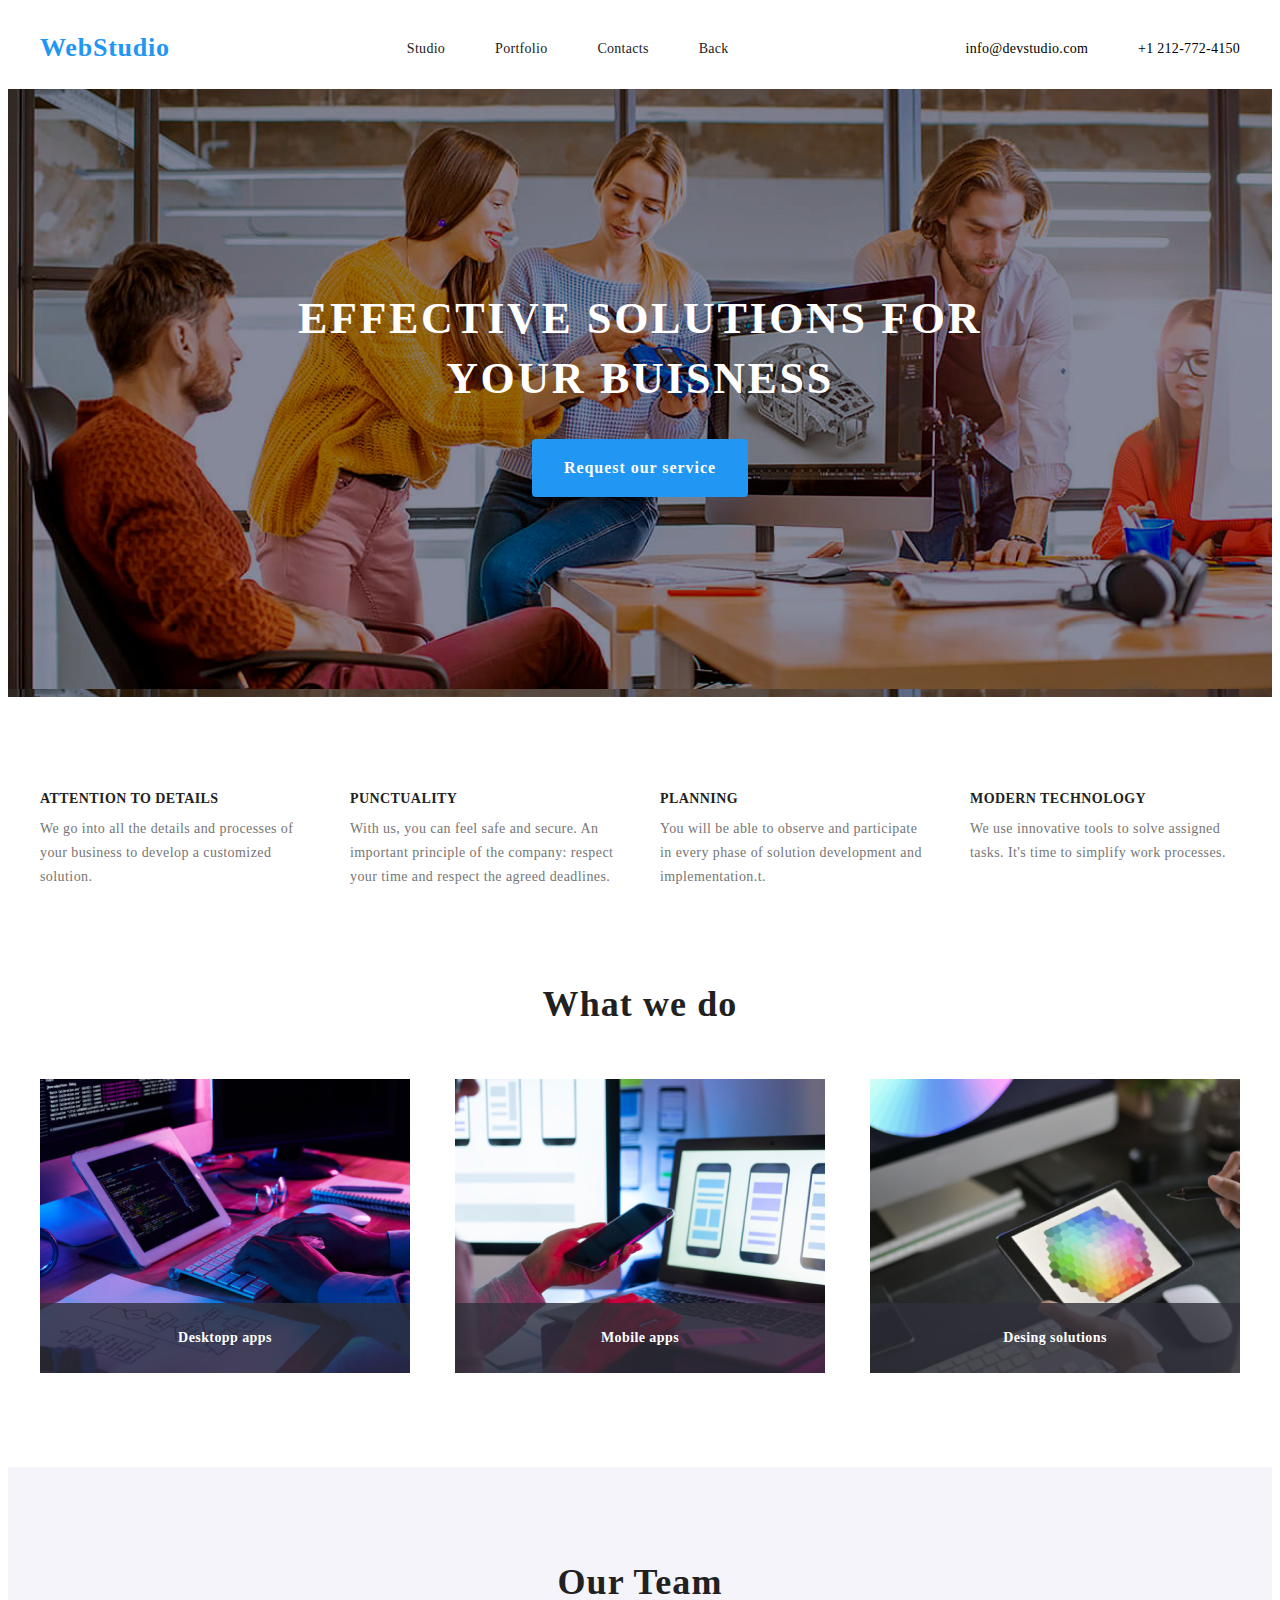
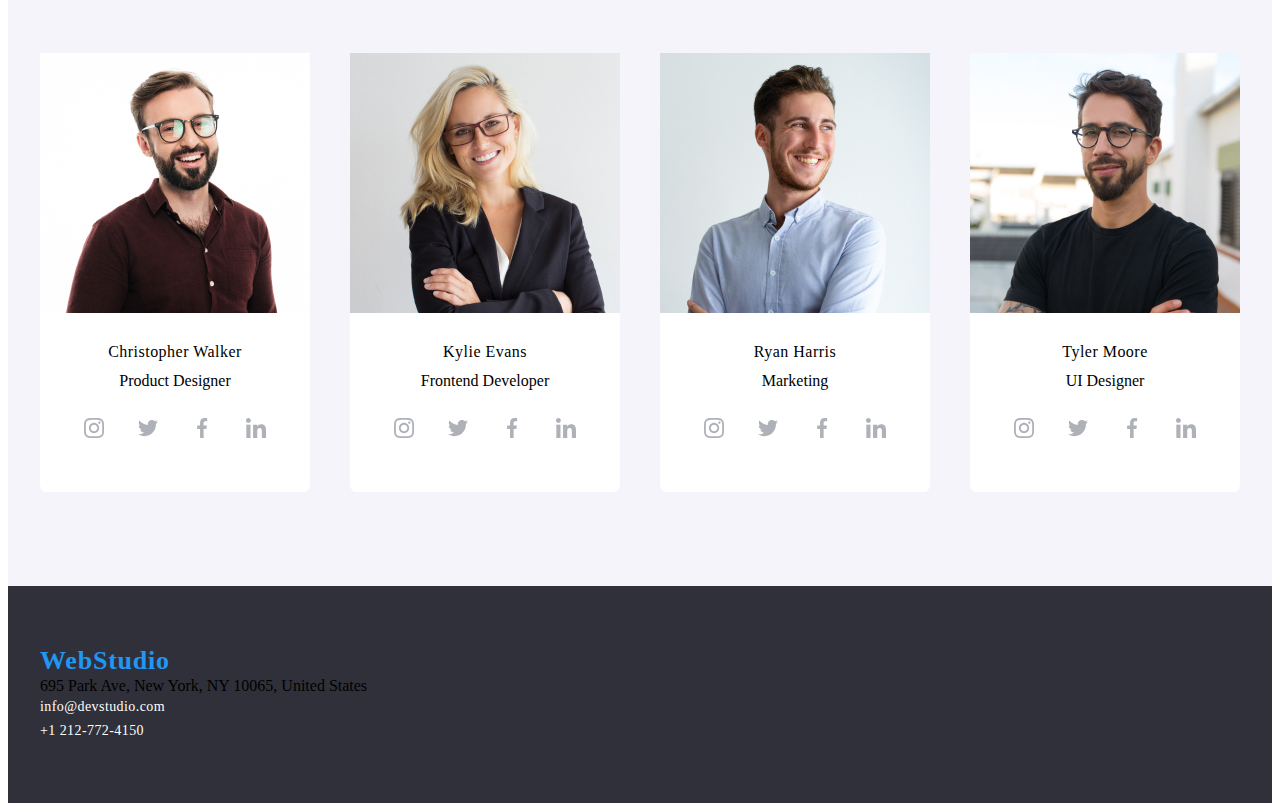
<file: index.html>
<!DOCTYPE html>
<html lang="en">
<head>
    <meta charset="UTF-8">
    <meta name="viewport" content="width=device-width, initial-scale=1.0">
    <title>Document</title>
    <link rel="stylesheet"
href="https://cdnjs.cloudflare.com/ajax/libs/modern-normalize/2.0.0/modern-normalize.min.css"
integrity="sha512-4xo8blKMVCiXpTaLzQSLSw3KFOVPWhm/TRtuPVc4WG6kUgjH6J03IBuG7JZPkcWMxJ5huwaBpOpnwYElP/m6wg=="
crossorigin="anonymous"
referrerpolicy="no-referrer"/>
    <link rel="stylesheet" href="./style.css">
    <link rel="stylesheet" href="./reset.css">
</head>
<body>
<header class="header">
    <div class="container header-container">
<a href="" class="logo">WebStudio</a>
<nav class="nav">
<ul class="nav-list">
    <li class="nav-list-item"><a href="" class="nav-list-link">Studio</a></li>
    <li class="nav-list-item"><a href="./portfolio.html" class="nav-list-link">Portfolio</a></li>
    <li class="nav-list-item"><a href="" class="nav-list-link">Contacts</a></li>
    <li class="nav-list-item"><a href="https://jogyamaha36.github.io/Project1/" class="nav-list-link">Back</a></li>
</ul>
</nav>
 <ul class="contact-list">
    <li class="contact-list-item"><a class="contact-list-link" href="">info@devstudio.com</a></li>
    <li class="contact-list-item"><a class="contact-list-link" href="">+1 212-772-4150  </a></li>
 </ul>
</div>
</header>
<main>
    <section class="hero">
        <div class="container">
  <h1 class="hero-title">
    EFFECTIVE SOLUTIONS FOR YOUR BUISNESS
  </h1>
  <button class="hero-btn">
    Request our service    
  </button>
</div>
    </section> 
    <!-- ОСОБЛИВОСТІ -->
    <section class="features">
        <div class="container">
        <ul class="features-list">
            <li class="features-list-item">
                <h3 class="features-list-title">ATTENTION TO DETAILS</h3>
                <p class="features-list-text">We go into all the details and processes of your business to develop a customized solution.</p>
            </li>
            <li>
                <h3 class="features-list-title">PUNCTUALITY</h3>
                <p class="features-list-text">With us, you can feel safe and secure. An important principle of the company: respect your time and respect the agreed deadlines.</p>
            </li>
            <li>
                <h3 class="features-list-title">PLANNING</h3>
                <p class="features-list-text">You will be able to observe and participate in every phase of solution development and implementation.t.</p>
            </li>
            <li>
                <h3 class="features-list-title">MODERN TECHNOLOGY</h3>
                <p class="features-list-text">We use innovative tools to solve assigned tasks. It's time to simplify work processes.</p>
            </li>
        </ul>
    </div>
    </section>
    <section class="work">
        <div class="container">
        <h2 class="work-title">
    What we do
        </h2>
        <ul class="work-list">
            <li class="work-list-item">
                <div class="work-list-wrap"><img src="./Images/box 1.png" alt="">
                    <p class="work-list-text">
                        Desktopp apps
                    </p>
                </div>
                </li>
            <li class="work-list-item">
                <div class="work-list-wrap"><img src="./Images/box 2.png" alt="">
                    <p class="work-list-text">
                        Mobile apps
                    </p>  
                </div>
                </li>
            <li class="work-list-item">
                <div class="work-list-wrap"><img src="./Images/box 3.png" alt="">
                    <p class="work-list-text">
                        Desing solutions
                    </p>
                </div>
              </li>
        </ul>
    </div>
    </section>
    <section class="team">
        <div class="container">
        <h2 class="team-title">
 Our Team
        </h2>
        <ul class="team-list">
            <li class="team-list-item">
                <img src="./Images/img (6).jpg" alt="">
                <h3 class="team-list-title">Christopher Walker</h3>
                <p class="team-list-text">Product Designer</p>
                <ul class="team-list-ul">
                    <li>
                        <div class="image">
                        <a href="">
                            <img class="icon" src="./Images/instagram 2 (1).svg" alt="">
                        </a>
                    </div>
                    </li>
                    <li>
                        <div class="image">
                        <a href="">
                            <img class="icon" src="./Images/twitter 1 (1).svg" alt="">
                        </a>
                    </div>
                    </li>
                    <li>
                        <div class="image">
                        <a href="">
                            <img class="icon" src="./Images/facebook 1 (1).svg" alt="">
                        </a>
                    </div>
                    </li>
                    <li>
                        <div class="image">
                        <a href="">
                            <img class="icon" src="./Images/linkedin 1 (1).svg" alt="">
                        </a>
                    </div>
                    </li>
                </ul>
            </li>
            <li class="team-list-item">
                <img src="./Images/img (2).jpg" alt="">
                <h3 class="team-list-title">Kylie Evans</h3>
                <p class="team-list-text">Frontend Developer</p>
                <ul class="team-list-ul">
                    <li>
                        <div class="image">
                        <a href="">
                            <img class="icon" src="./Images/instagram 2 (1).svg" alt="">
                        </a>
                    </div>
                    </li>
                    <li>
                        <div class="image">
                        <a href="">
                            <img class="icon" src="./Images/twitter 1 (1).svg" alt="">
                        </a>
                    </div>
                    </li>
                    <li>
                        <div class="image">
                        <a href="">
                            <img class="icon" src="./Images/facebook 1 (1).svg" alt="">
                        </a>
                    </div>
                    </li>
                    <li>
                        <div class="image">
                        <a href="">
                            <img class="icon" src="./Images/linkedin 1 (1).svg" alt="">
                        </a>
                    </div>
                    </li>
                </ul>
            </li>
            <li class="team-list-item">
                <img src="./Images/img (3).jpg" alt="">
                <h3 class="team-list-title">Ryan Harris</h3>
                <p class="team-list-text">Marketing</p>
                <ul class="team-list-ul">
                    <li>
                        <div class="image">
                        <a href="">
                            <img class="icon" src="./Images/instagram 2 (1).svg" alt="">
                        </a>
                    </div>
                    </li>
                    <li>
                        <div class="image">
                        <a href="">
                            <img class="icon" src="./Images/twitter 1 (1).svg" alt="">
                        </a>
                    </div>
                    </li>
                    <li>
                        <div class="image">
                        <a href="">
                            <img class="icon" src="./Images/facebook 1 (1).svg" alt="">
                        </a>
                    </div>
                    </li>
                    <li>
                        <div class="image">
                        <a href="">
                            <img class="icon" src="./Images/linkedin 1 (1).svg" alt="">
                        </a>
                    </div>
                    </li>
                </ul>
            </li>
            <li class="team-list-item">
                <img src="./Images/img (4).jpg" alt="">
                <h3 class="team-list-title">Tyler Moore</h3>
                <p class="team-list-text">UI Designer</p>
                <ul class="team-list-ul">
                    <li>
                        <div class="image">
                        <a href="">
                            <img class="icon" src="./Images/instagram 2 (1).svg" alt="">
                        </a>
                    </div>
                    </li>
                    <li>
                        <div class="image">
                        <a href="">
                            <img class="icon" src="./Images/twitter 1 (1).svg" alt="">
                        </a>
                    </div>
                    </li>
                    <li>
                        <div class="image">
                        <a href="">
                            <img class="icon" src="./Images/facebook 1 (1).svg" alt="">
                        </a>
                    </div>
                    </li>
                    <li>
                        <div class="image">
                        <a href="">
                            <img class="icon" src="./Images/linkedin 1 (1).svg" alt="">
                        </a>
                    </div>
                    </li>
                </ul>
            </li>
        </ul>
    </div>
    </section>
</main>
<footer class="footer">
    <div class="container">
    <a class="logo" href="">WebStudio</a>
    <address class="address">
        <ul class="address-list">
            <li class="address-list-item"><a class="    " href="">695 Park Ave, New York, NY 10065, United States</a></li>
            <li class="address-list-item"><a class="address-list-link" href="">info@devstudio.com</a></li>
            <li class="address-list-item"><a class="address-list-link" href="">+1 212-772-4150</a></li>
        </ul>
    </address>
</div>
</footer>
</body>
</html>
</file>
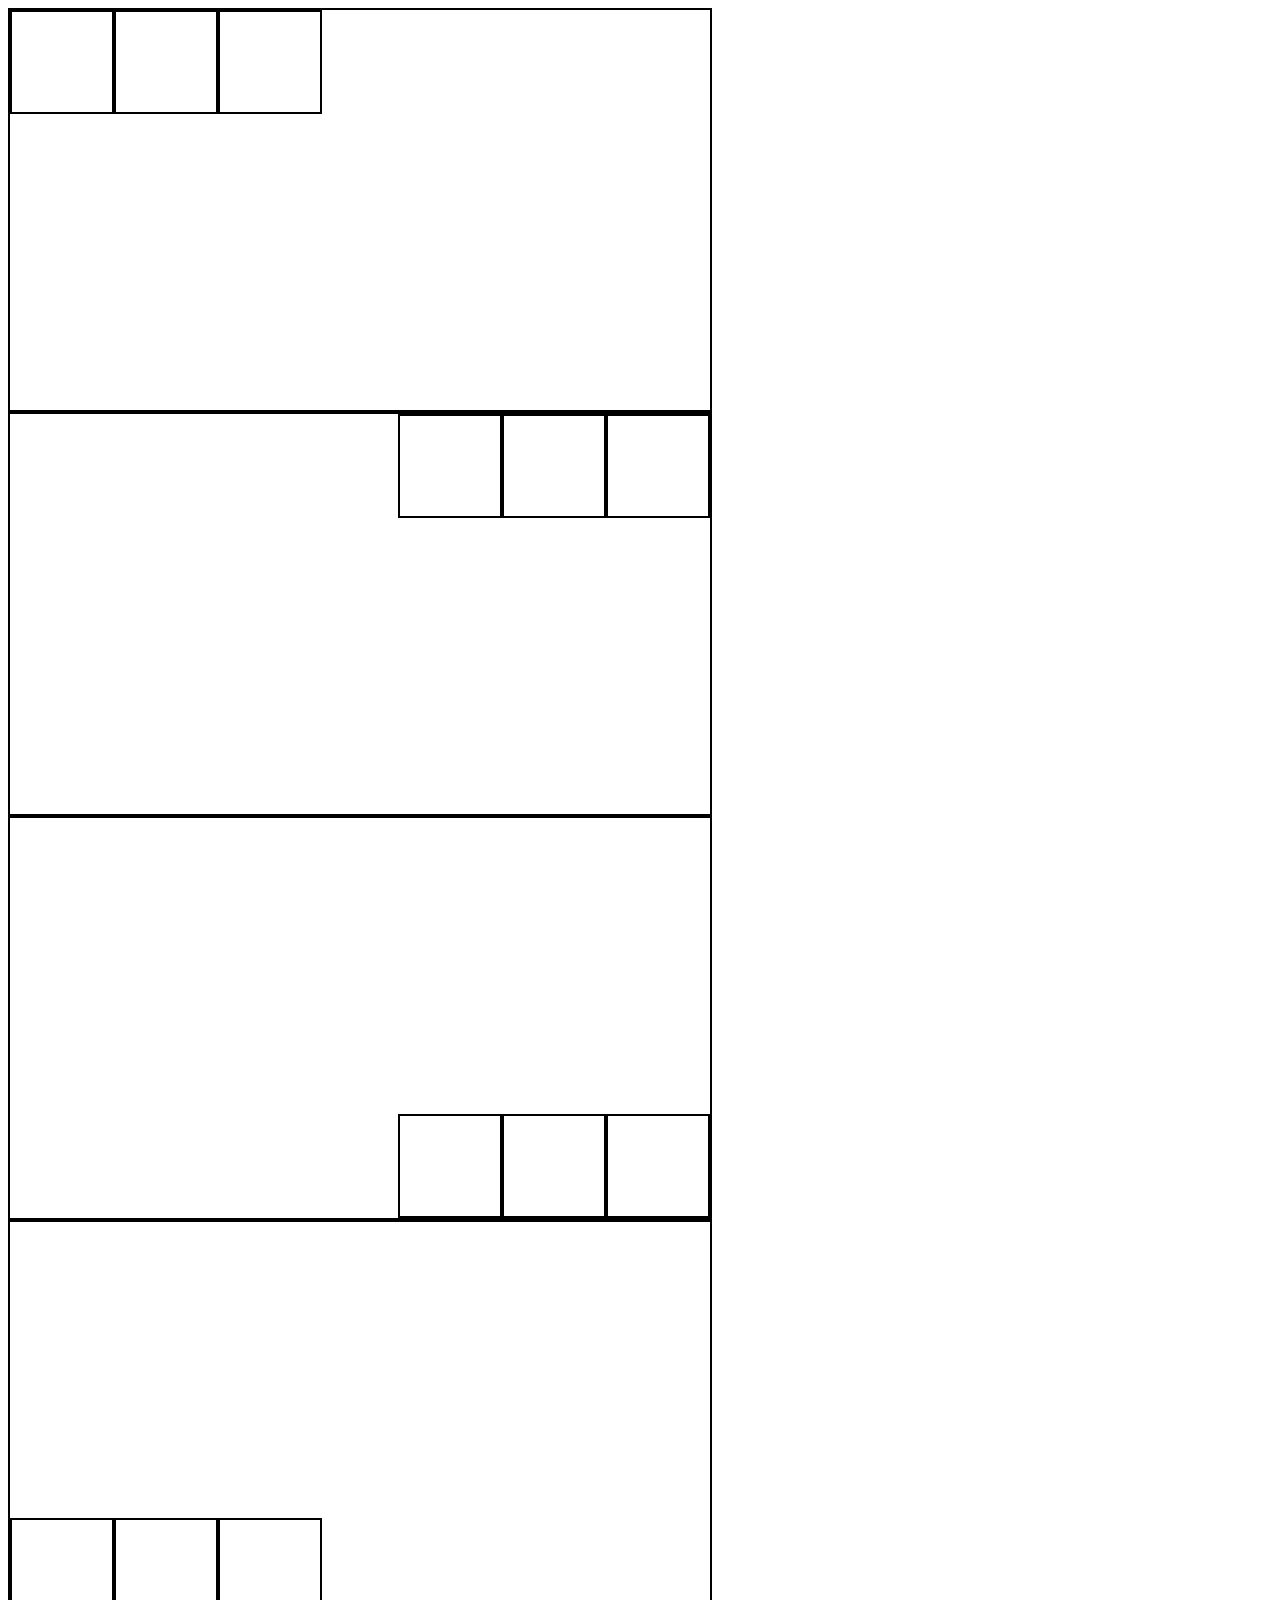
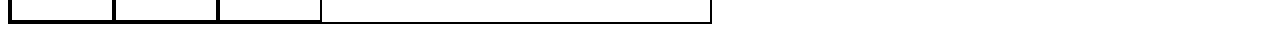
<file: flex.html>
<!DOCTYPE html>
<html lang="en">
  <head>
    <meta charset="UTF-8" />
    <meta http-equiv="X-UA-Compatible" content="IE=edge" />
    <meta name="viewport" content="width=device-width, initial-scale=1.0" />
    <title>Document</title>
    <style>
      .box {
        display: flex;
        width: 700px;
        height: 400px;
        border: 2px solid black;
      }

      .child {
        width: 100px;
        height: 100px;
        border: 2px solid black;
      }

      .second {
        justify-content: end;
        display: flex;
        width: 700px;
        height: 400px;
        border: 2px solid black;
      }

      .third {
        align-items: end;
        justify-content: flex-end;
        display: flex;
        width: 700px;
        height: 400px;
        border: 2px solid black;
      }

      .fourth {
        display: flex;
        align-items: end   ;
        width: 700px;
        height: 400px;
        border: 2px solid black;
      }
    </style>
  </head>
  <body>
    <div class="box">
      <div class="child"></div>
      <div class="child"></div>
      <div class="child"></div>
    </div>

    <div class="second">
      <div class="child"></div>
      <div class="child"></div>
      <div class="child"></div>
    </div>

    <div class="third">
      <div class="child"></div>
      <div class="child"></div>
      <div class="child"></div>
    </div>

    <div class="fourth">
      <div class="child"></div>
      <div class="child"></div>
      <div class="child"></div>
    </div>
  </body>
</html>
</file>
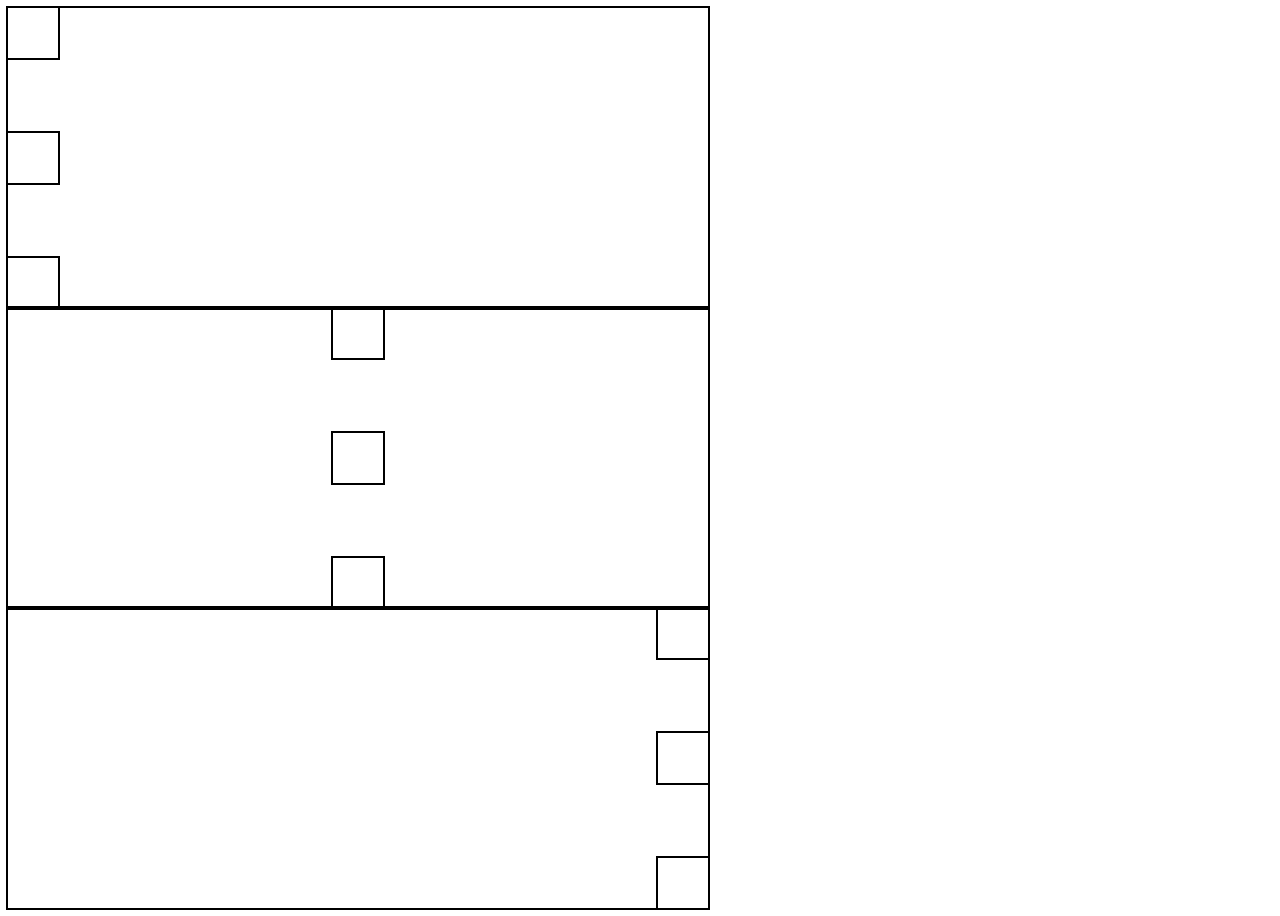
<file: flex2.html>
<!DOCTYPE html>
<html lang="en">
  <head>
    <meta charset="UTF-8" />
    <meta name="viewport" content="width=device-width, initial-scale=1.0" />
    <title>Document</title>
    <style>
      .first {
        justify-content: space-between;
        flex-direction: column;
        display: flex;
        width: 700px;
        height: 300px;
        outline: 2px solid black;
      }

      .second {
        align-items: center;
        justify-content: space-between;
        flex-direction: column;
        display: flex;
        width: 700px;
        height: 300px;
        outline: 2px solid black;
      }

      .third {
        align-items: end;
        justify-content: space-between;
        flex-direction: column;
        display: flex;
        width: 700px;
        height: 300px;
        outline: 2px solid black;
      }

      .child {
        width: 50px;
        height: 50px;
        outline: 2px solid black;
      }
    </style>
  </head>
  <body>
    <div class="first">
      <div class="child"></div>
      <div class="child"></div>
      <div class="child"></div>
    </div>

    <div class="second">
      <div class="child"></div>
      <div class="child"></div>
      <div class="child"></div>
    </div>

    <div class="third">
      <div class="child"></div>
      <div class="child"></div>
      <div class="child"></div>
    </div>
  </body>
</html>
</file>
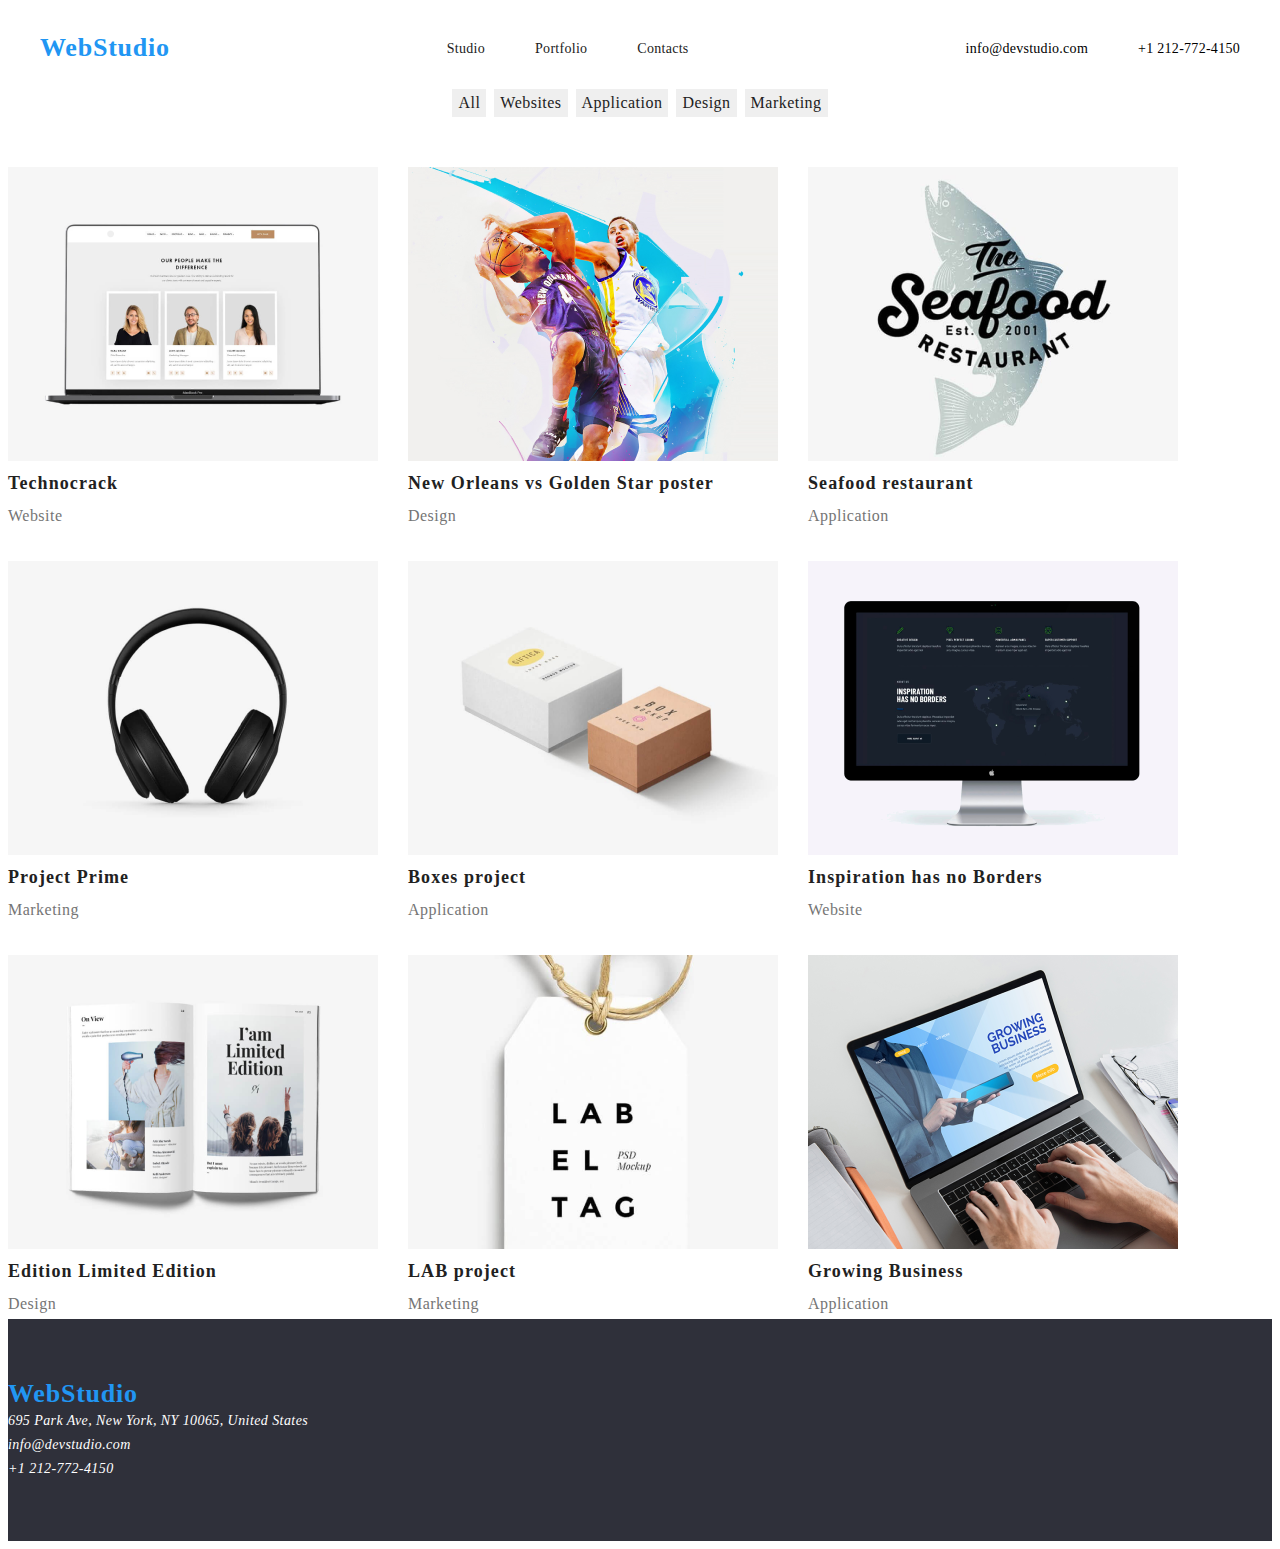
<file: portfolio.html>
<!DOCTYPE html>
<html lang="en">
<head>
    <meta charset="UTF-8">
    <meta name="viewport" content="width=device-width, initial-scale=1.0">
    <title>Document</title>
    <link rel="stylesheet" href="./style.css">
</head>
<body>
    <header class="header">
        <div class="container header-container">
    <a href="" class="logo">WebStudio</a>
    <nav class="nav">
    <ul class="nav-list">
        <li class="nav-list-item"><a href="./index.html" class="nav-list-link">Studio</a></li>
        <li class="nav-list-item"><a href="./portfolio.html" class="nav-list-link">Portfolio</a></li>
        <li class="nav-list-item"><a href="" class="nav-list-link">Contacts</a></li>
    </ul>
    </nav>
     <ul class="contact-list">
        <li class="contact-list-item"><a class="contact-list-link" href="">info@devstudio.com</a></li>
        <li class="contact-list-item"><a class="contact-list-link" href="">+1 212-772-4150  </a></li>
     </ul>
    </div>
    </header>
        <section class="portfolio">
            <div class="box">
            <ul class="filter-list"> 
                <li class="filter-list-item"><button class="filter-list-btn">All</button></li>
                <li class="filter-list-item"><button class="filter-list-btn">Websites</button></li>
                <li class="filter-list-item"><button class="filter-list-btn">Application</button></li>
                <li class="filter-list-item"><button class="filter-list-btn">Design</button></li>
                <li class="filter-list-item"><button class="filter-list-btn">Marketing</button></li>
            </ul>
            <ul class="portfolio-list">
                <li class="portfolio-list-item">
                    <img src="./portfolio-img/img (1).png" alt="">
                    <h3 class="portfolio-list-title">Technocrack</h3>
                    <p class="portfolio-list-text">Website</p>
                </li>
                <li class="portfolio-list-item">
                    <img src="./portfolio-img/img (2).png" alt="">
                    <h3 class="portfolio-list-title">New Orleans vs Golden Star poster</h3>
                    <p class="portfolio-list-text">Design</p>
                </li>
                <li class="portfolio-list-item">
                    <img src="./portfolio-img/img (3).png" alt="">
                    <h3 class="portfolio-list-title">Seafood restaurant</h3>
                    <p class="portfolio-list-text">Application</p>
                </li class="portfolio-list-item">
                <li class="portfolio-list-item">
                    <img src="./portfolio-img/img (4).png" alt="">
                    <h3 class="portfolio-list-title">Project Prime</h3>
                    <p class="portfolio-list-text">Marketing</p>
                </li class="portfolio-list-item">
                <li class="portfolio-list-item">
                    <img src="./portfolio-img/img (5).png" alt="">
                    <h3 class="portfolio-list-title">Boxes project</h3>
                    <p class="portfolio-list-text">Application</p>
                </li class="portfolio-list-item">
                <li class="portfolio-list-item">
                    <img src="./portfolio-img/img (6).png" alt="">
                    <h3 class="portfolio-list-title">Inspiration has no Borders</h3>
                    <p class="portfolio-list-text">Website</p>
                </li class="portfolio-list-item">
                <li class="portfolio-list-item">
                    <img src="./portfolio-img/img (7).png" alt="">
                    <h3 class="portfolio-list-title">Edition Limited Edition</h3>
                    <p class="portfolio-list-text">Design</p>
                </li>
                <li class="portfolio-list-item">
                    <img src="./portfolio-img/img (8).png" alt="">
                    <h3 class="portfolio-list-title">LAB project</h3>
                    <p class="portfolio-list-text">Marketing</p>
                </li>
                <li class="portfolio-list-item">
                    <img src="./portfolio-img/img (9).png" alt="">
                    <h3 class="portfolio-list-title">Growing Business</h3>
                    <p class="portfolio-list-text">Application</p>
                </li>
            </ul>
        </section>
        <footer class="footer">
            <a class="logo" href="">WebStudio</a>
            <address class="address">
                <ul class="address-list">
                    <li class="address-list-item"><a class="address-list-link" href="">695 Park Ave, New York, NY 10065, United States</a></li>
                    <li class="address-list-item"><a class="address-list-link" href="">info@devstudio.com</a></li>
                    <li class="address-list-item"><a class="address-list-link" href="">+1 212-772-4150</a></li>
                </ul>
            </address>
        </footer>
</body>
</html>
</file>
<file: style.css>
.logo{
    font-family: Raleway;
    font-size: 26px;
    font-weight: 700;
    line-height: 30.52px;
    letter-spacing: 0.03em;
    text-align: left;    
color: #2196F3 ;
}
.nav-list-link{
    font-family: Roboto;
    font-size: 14px;
    font-weight: 500;
    line-height: 16.41px;
    letter-spacing: 0.02em;
    text-align: left;    
 color: #212121 ;    
}
.nav-list-link:hover{
    color: #2196F3 ;
}

.contact-list-link{
    font-family: Roboto;
font-size: 14px;
font-weight: 500;
line-height: 16.41px;
letter-spacing: 0.02em;
text-align: left;
 color: #2196F3 ;
}
.hero{
    background-color: #2F303A ;
}
.hero-title{
    font-family: Roboto;
font-size: 44px;
font-weight: 900;
line-height: 60px;
letter-spacing: 0.06em;
text-align: center;
color: #ffffff ;
width: 696px;
margin: 0 auto;
}
.hero-btn{
    font-family: Roboto;
font-size: 16px;
font-weight: 700;
line-height: 30px;
letter-spacing: 0.06em;
color: #FFFFFF ;
background-color: #2196F3 ;
padding: 14px 32px ;
border-radius: 4px ;
align-items: center ;
display:block;
margin: 0 auto;
}
.features-list-title{
    font-family: Roboto;
font-size: 14px;
font-weight: 700;
line-height: 16.41px;
letter-spacing: 0.03em;
text-align: left;
color: #212121 ;
}
.features-list-text{
    font-family: Roboto;
font-size: 14px;
font-weight: 400;
line-height: 24px;
letter-spacing: 0.03em;
text-align: left;
color: #757575 ;
width: 270px;
}
.work-title{
    font-family: Roboto;
font-size: 36px;
font-weight: 700;
line-height: 42.19px;
letter-spacing: 0.03em;
text-align: center;
color: #212121 ;
}
.team-title{
    font-family: Roboto;
font-size: 36px;
font-weight: 700;
line-height: 42.19px;
letter-spacing: 0.03em;
text-align: center;
color: #212121 ;
}
.address-list-link{
    font-family: Roboto;
font-size: 14px;
font-weight: 400;
line-height: 24px;
letter-spacing: 0.03em;
text-align: left;
color: #ffffff ;
}
.footer{
    background-color: #2F303A ;
}
/* portfolio */
.filter-list-btn{
    font-family: Roboto;
font-size: 16px;
font-weight: 500;
line-height: 26px;
letter-spacing: 0.03em;
text-align: center;
color: #212121 ;
}
.portfolio-list-text{
    font-family: Roboto;
font-size: 16px;
font-weight: 400;
line-height: 30px;
letter-spacing: 0.03em;
text-align: left;
color: #757575 ;
}
.portfolio-list-title{
    font-family: Roboto;
font-size: 18px;
font-weight: 700;
line-height: 36px;
letter-spacing: 0.06em;
text-align: left;
color: #212121 ;
}
.header{
    padding-top: 25px ;
    margin-bottom: 25px ;
}
.hero{
 background-image:url("./Images/Img\ \(10\).png");
 padding-top: 200px ;
 padding-bottom: 200px ;
}
.hero-title{
    margin-bottom: 30px ;
}
.features{
    padding-top: 94px ;
    padding-bottom: 94px ;
}
.features-list-title{
    margin-bottom: 10px ;
}
h1,h2,h3,p{
    margin: 0 ;
}
ul{
    margin: 0 ;
    padding: 0 ;
    list-style: none ;
}
a{
    text-decoration: 0 ;
}
button{
    cursor:pointer;
border:none;
}
.work{
    padding-bottom: 94px ;
}
.work-title{
    margin-bottom: 54px ;
}
.team-title{
    margin-bottom: 50px ;
}
.team{
    background-color: #F5F4FA ;
    padding-top: 94px ;
    padding-bottom: 94px ;
}
.team-list-title{
    margin-bottom: 10px ;
    display: flex ;
    justify-content: center ;
    align-items: center ;
    font-family: Roboto;
    font-size: 16px;
    font-weight: 500;
    line-height: 18.75px;
    letter-spacing: 0.03em;
    text-align: center;
    margin-top: 30px ;
}
.footer{
background-color: #2F303A ;
padding-top: 60px ;
padding-bottom: 60px ;
}
.addres{
    margin-top: 9px ;
}
.addres-list-item{
    margin-bottom: 9px ;
}
.header-container{
    display: flex ;
    justify-content: space-between ;
    align-items: center ;
}
.container{
    margin: auto ;
    width: 1200px ;
}
.nav-list{
    display: flex ;
    gap: 50px ;
}
.contact-list{
    display: flex ;
    gap: 50px ;
}
.features-list{
    display: flex ;
    justify-content: space-between;
}
.work-list{
    display: flex ;
    justify-content: space-between;
}
.team-list{
    display: flex ;
    justify-content: space-between ;
}
.team-list-item{
    background-color: #FFFFFF;
    border-radius: 2%;
}
.filter-list{
    display: flex ;
    gap: 8px ;
    justify-content: center;
    margin-bottom: 50px;
}
.portfolio-list{
    display: flex ;
    flex-wrap: wrap ;
    gap: 30px;
}
.work-list-wrap{
position: relative ;
}
.work-list-text{
position: absolute ;
bottom: 0 ;
left: 0 ;
height: 70px;
background-color: #2F303ACC;
width: 100%;
display: flex;
justify-content: center;
align-items: center;font-family: Roboto;
font-size: 14px;
font-weight: 700;
line-height: 16.41px;
letter-spacing: 0.03em;
text-align: center;
color: #FFFFFF;
}
.contact-list-link{
    color: black;
}
.contact-list-link:hover{
            color: #2196F3;     
}
.team-list-ul{
    display: flex ;
    justify-content: space-between ;
    width: 100% ;
    max-width: 206px ;
    margin: 0 auto ;
    padding-top: 16px ;
    padding-bottom: 42px ;
}
.team-list-text{
    display: flex ;
    align-items: center ;
    justify-content: center ;
}
.image:hover .icon{
    filter: brightness(0) saturate(100%) invert(1);
}
.image{
    display: flex ;
    justify-content: center ;
    width: 44px ;
    height: 44px ;
    box-sizing: border-box ;
    align-items: center ;
    border-radius: 50%;
    transition: background-color 0.5s ease;
}
.image:hover{
    background-color: #2196F3 ;
}
</file>
